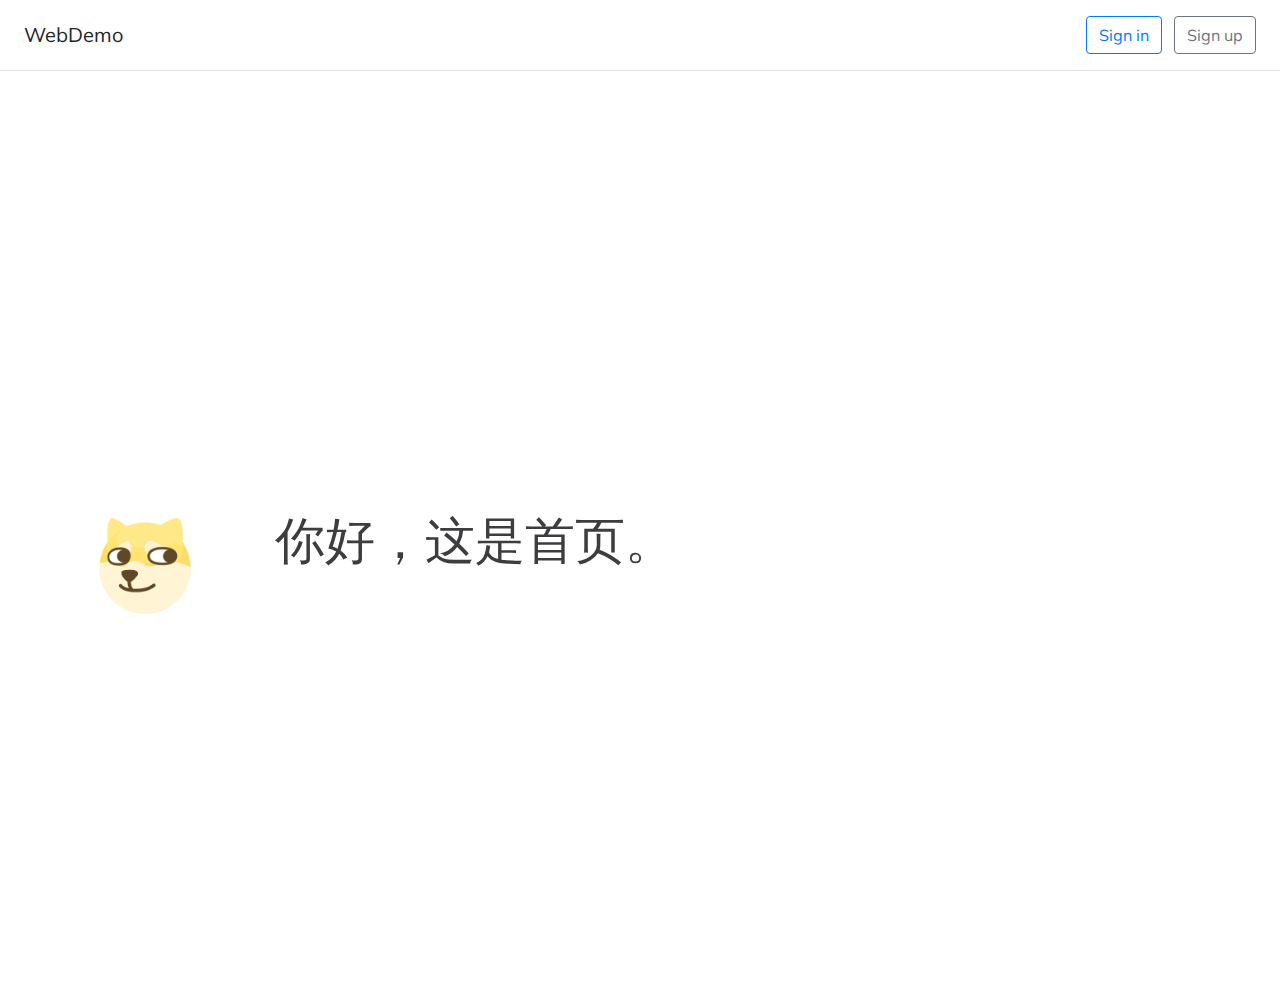
<file: website/index.html>
<!--
 * @Author       : mark
 * @Date         : 2020-06-30
 * @copyleft GPL 2.0
-->
<!DOCTYPE html>
<html lang="en">

<head>

  <meta charset="UTF-8">

  <title>WenDemo-首页</title>
  <link rel="icon" href="images/favicon.ico">
  <link rel="stylesheet" href="css/bootstrap.min.css">
  <link rel="stylesheet" href="css/animate.css">
  <link rel="stylesheet" href="css/magnific-popup.css">
  <link rel="stylesheet" href="css/font-awesome.min.css">

  <!-- Main css -->
  <link rel="stylesheet" href="css/style.css">

</head>

<body data-spy="scroll" data-target=".navbar-collapse" data-offset="50">
  
  <div class="d-flex flex-column flex-md-row align-items-center p-3 px-md-4 mb-3 bg-white border-bottom shadow-sm">
    <h5 class="my-0 mr-md-auto font-weight-normal">WebDemo</h5>
    <nav class="my-2 my-md-0 mr-md-3">
      <!-- <a class="p-2 text-dark" href="#">Features</a>
      <a class="p-2 text-dark" href="#">Enterprise</a> -->
      <!-- <a class="p-2 text-dark" href="#">Pricing</a> -->
    </nav>
    <a class="btn btn-outline-primary" href="/login">Sign in</a>
    <div>&nbsp;&nbsp;&nbsp;</div>
    <a class="btn btn-outline-secondary" href="/register">Sign up</a>
  </div>

  <!-- HOME SECTION -->
  <section id="home">
    <div class="container">
      <div class="row">

        <div class="col-md-offset-1 col-md-2 col-sm-3">
          <img src="images/profile-image.GIF" class="wow fadeInUp img-responsive" data-wow-delay="0.2s"
            alt="about image">
        </div>
        <div class="col-md-8 col-sm-8">
          <h1 class="wow fadeInUp" data-wow-delay="0.6s">你好，这是首页。</h1>
        </div>
      </div>
    </div>
  </section>

  <!-- SCRIPTS -->
  <script src="js/jquery.js"></script>
  <script src="js/bootstrap.min.js"></script>
  <script src="js/smoothscroll.js"></script>
  <script src="js/jquery.magnific-popup.min.js"></script>
  <script src="js/magnific-popup-options.js"></script>
  <script src="js/wow.min.js"></script>
  <script src="js/custom.js"></script>
</body>

</html>
</file>
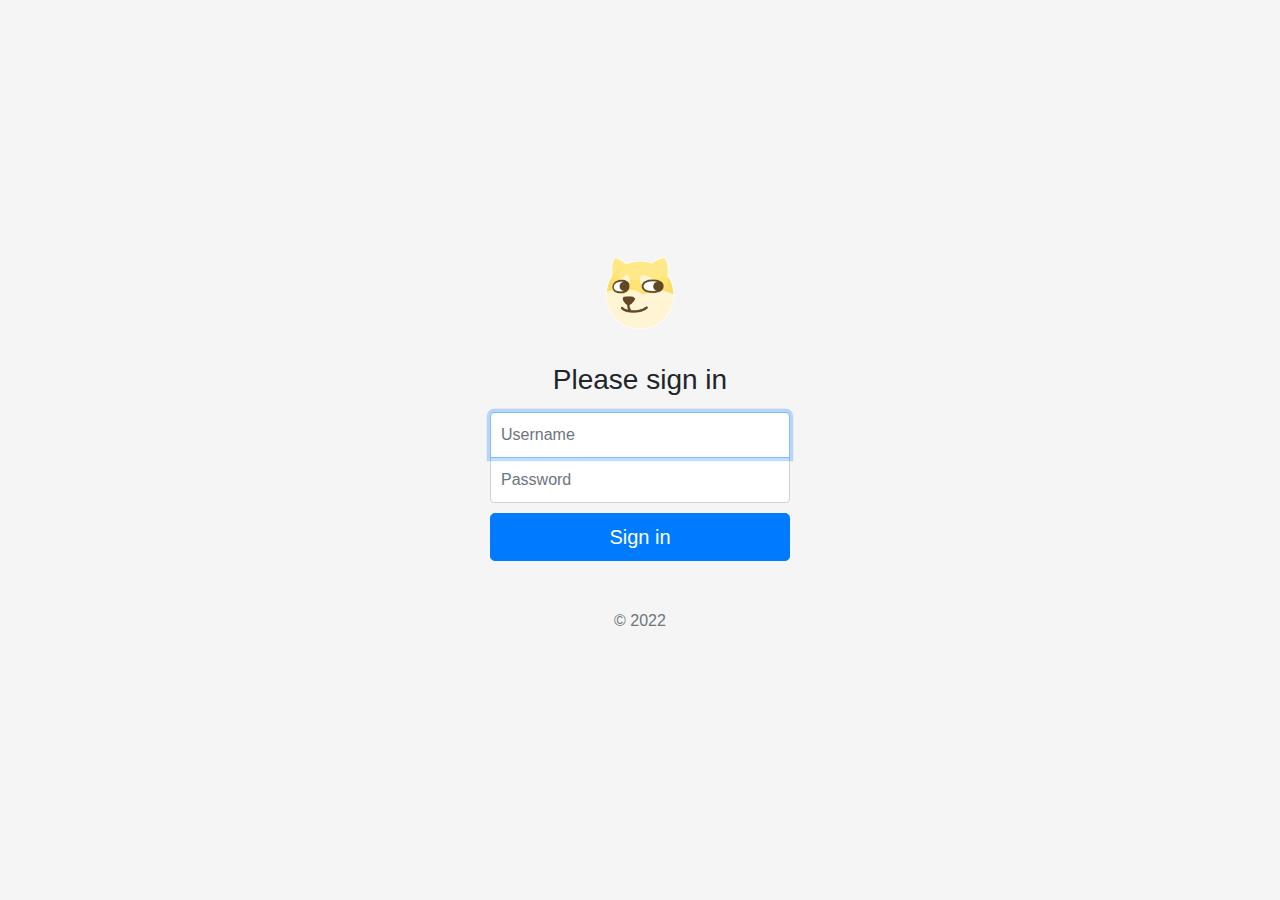
<file: website/login.html>
<!DOCTYPE html>
<!-- saved from url=(0051)https://getbootstrap.com/docs/4.0/examples/sign-in/ -->
<html lang="en">

<head>
  <meta http-equiv="Content-Type" content="text/html; charset=UTF-8">

  <title>WebDemo</title>
  <link rel="icon" href="images/favicon.ico">

  <link rel="canonical" href="https://getbootstrap.com/docs/4.0/examples/sign-in/">

  <!-- Bootstrap core CSS -->
  <link href="./css/bootstrap.min.css" rel="stylesheet">

  <!-- Custom styles for this template -->
  <link href="./css/signin.css" rel="stylesheet">
</head>

<body class="text-center">

  <form class="form-signin" action="login" method="post">
    <img class="mb-4" src="./images/profile-image.GIF" alt="" width="88" height="88">
    <h1 class="h3 mb-3 font-weight-normal">Please sign in</h1>
    <input type="text" name="username" class="form-control" placeholder="Username" required="" autofocus="">

    <input type="password" name="password" class="form-control" placeholder="Password" required="">

    <button class="btn btn-lg btn-primary btn-block" type="submit">Sign in</button>

    <p class="mt-5 mb-3 text-muted">© 2022</p>
  </form>

</body>

</html>
</file>
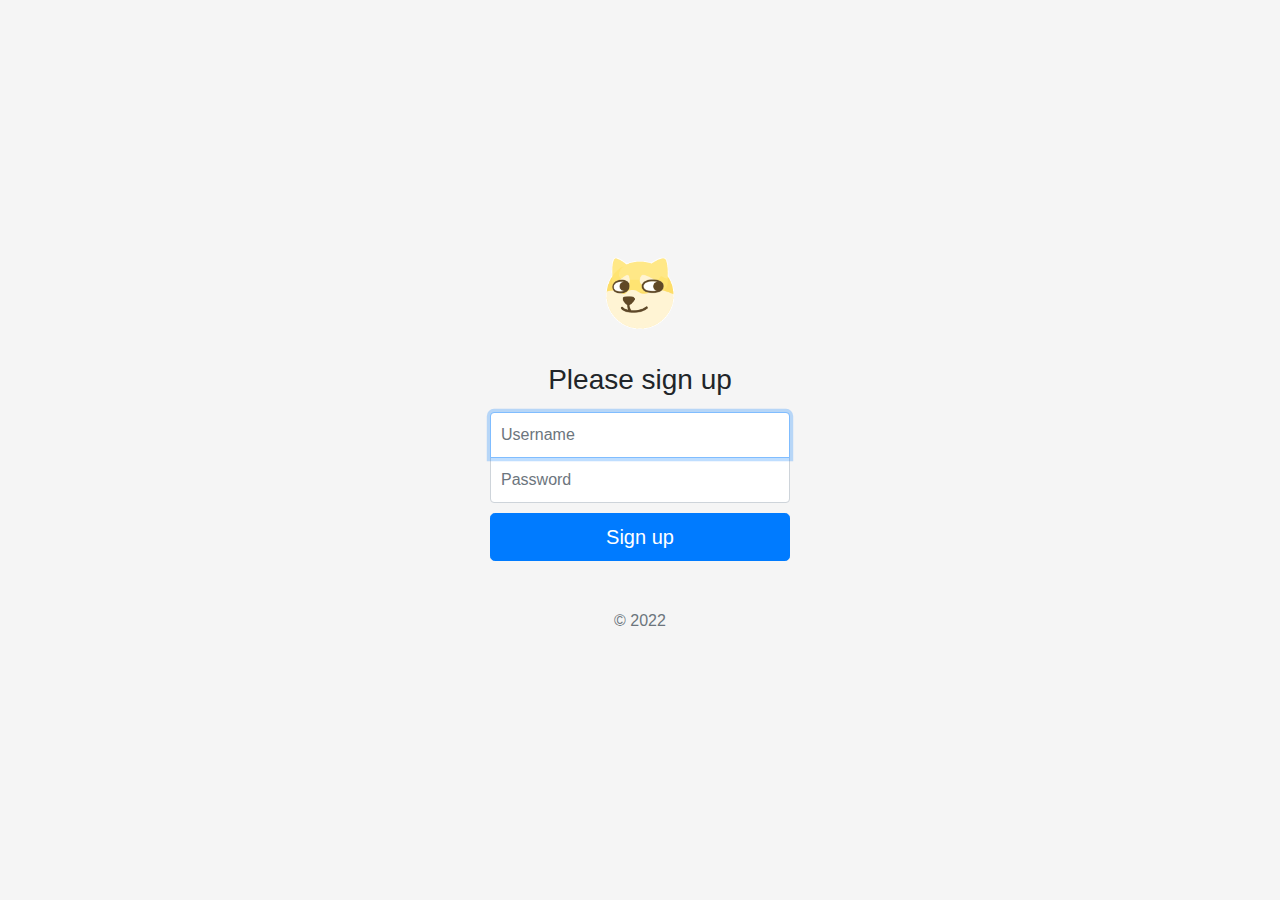
<file: website/register.html>
<!DOCTYPE html>
<!-- saved from url=(0051)https://getbootstrap.com/docs/4.0/examples/sign-in/ -->
<html lang="en">

<head>
  <meta http-equiv="Content-Type" content="text/html; charset=UTF-8">

  <title>WebDemo</title>
  <link rel="icon" href="images/favicon.ico">

  <!-- Bootstrap core CSS -->
  <link href="./css/bootstrap.min.css" rel="stylesheet">

  <!-- Custom styles for this template -->
  <link href="./css/signin.css" rel="stylesheet">
</head>

<body class="text-center">

  <form class="form-signin" action="register" method="post">
    <img class="mb-4" src="./images/profile-image.GIF" alt="" width="88" height="88">
    <h1 class="h3 mb-3 font-weight-normal">Please sign up</h1>
    <input type="text" name="username" class="form-control" placeholder="Username" required="" autofocus="">

    <input type="password" name="password" class="form-control" placeholder="Password" required="">

    <button class="btn btn-lg btn-primary btn-block" type="submit">Sign up</button>

    <p class="mt-5 mb-3 text-muted">© 2022</p>
  </form>

</body>

</html>
</file>
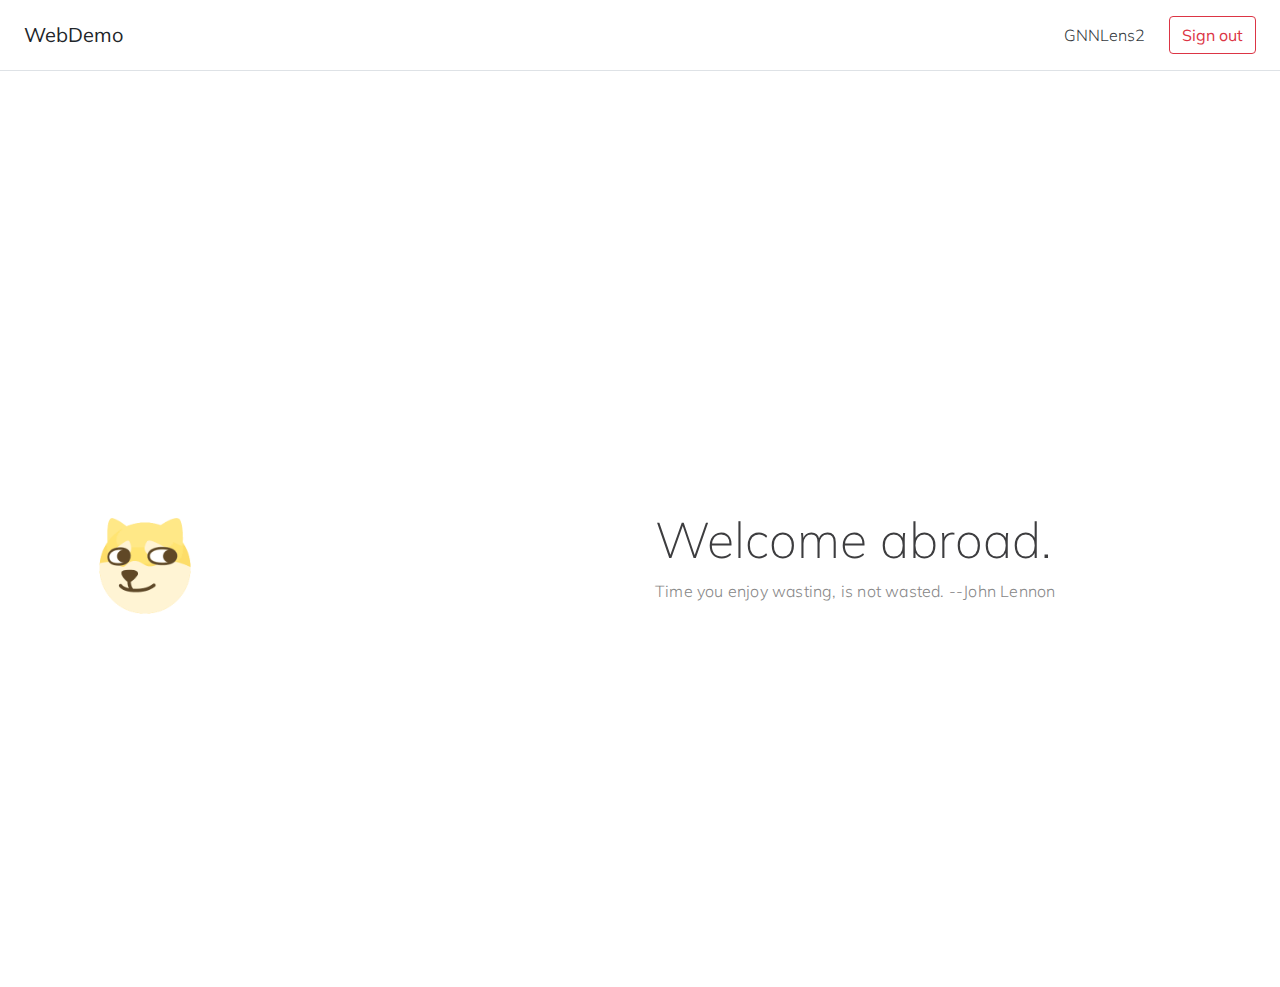
<file: website/welcome.html>
<!DOCTYPE html>
<html lang="en">

<head>
  <meta charset="UTF-8">
  <title>WebDemo</title>
  <link rel="icon" href="images/favicon.ico">
  <link rel="stylesheet" href="css/bootstrap.min.css">
  <link rel="stylesheet" href="css/animate.css">
  <link rel="stylesheet" href="css/magnific-popup.css">
  <link rel="stylesheet" href="css/font-awesome.min.css">
  <!-- Main css -->
  <link rel="stylesheet" href="css/style.css">

</head>

<body data-spy="scroll" data-target=".navbar-collapse" data-offset="50">

  <div class="d-flex flex-column flex-md-row align-items-center p-3 px-md-4 mb-3 bg-white border-bottom shadow-sm">
    <h5 class="my-0 mr-md-auto font-weight-normal">WebDemo</h5>
    <nav class="my-2 my-md-0 mr-md-3">
      <a class="p-2 text-dark" href="http://10.201.249.201:7777">GNNLens2</a>
      <!-- <a class="p-2 text-dark" href="#">Enterprise</a> -->
    </nav>
    <a class="btn btn-outline-danger" href="/">Sign out</a>
  </div>

  <!-- HOME SECTION -->
  <section id="home">
    <div class="container">
      <div class="row">
        <div class="col-sm">
          <img src="images/profile-image.GIF" class="wow fadeInUp img-responsive img-circle" data-wow-delay="0.2s"
            alt="about image">
        </div>

        <div class="col-sm text-left">
          <h1 class="wow fadeInUp" data-wow-delay="0.6s">Welcome abroad.</h1>
          <p class="wow fadeInUp" data-wow-delay="0.6s">Time you enjoy wasting, is not wasted. --John Lennon</p>
          <!-- <p><a class="btn btn-lg btn-primary" href="#" role="button">Sign up today</a></p> -->
        </div>
      </div>
    </div>
  </section>


  <!-- SCRIPTS -->
  <script src="js/jquery.js"></script>
  <script src="js/bootstrap.min.js"></script>
  <script src="js/smoothscroll.js"></script>
  <script src="js/jquery.magnific-popup.min.js"></script>
  <script src="js/magnific-popup-options.js"></script>
  <script src="js/wow.min.js"></script>
  <script src="js/custom.js"></script>
</body>

</html>
</file>
<file: website/css/style.css>
@import url('https://fonts.googleapis.com/css?family=Muli:200,300,400');

body {
  background: #ffffff;
  font-family: 'Muli', sans-serif;
  font-style: normal;
  font-weight: 300;
  overflow-x: hidden;
}

html,
body {
  width: 100%;
  height: 100%;
}

input {
  outline-style: none;
  border: 1px solid #ccc;
  border-radius: 3px;
  padding: 14px 14px;
  width: 320px;
  font-size: 24px;
}



/*---------------------------------------
  Typorgraphy              
-----------------------------------------*/

h1,
h2,
h3,
h4,
h5,
h6 {
  font-style: normal;
  font-weight: 200;
  letter-spacing: 0px;
}

h1 {
  color: #3d3d3f;
  font-size: 50px;
  line-height: normal;
}

h2 {
  color: #575757;
  font-size: 40px;
  line-height: 52px;
  margin-top: 0px;
}

h4 {
  color: #797979;
  font-size: 18px;
  font-weight: normal;
}

p {
  color: #878787;
  font-size: 16px;
  font-weight: 300;
  line-height: 25px;
  letter-spacing: 0.2px;
}

strong,
span {
  color: #878787;
  font-weight: normal;
}



/*---------------------------------------
  Buttons               
-----------------------------------------*/

.section-btn {
  background: #d7b065;
  border: none;
  border-radius: 50px;
  color: #ffffff;
  font-size: 13px;
  font-weight: bold;
  letter-spacing: 1.6px;
  padding: 14px 32px 18px 32px;
  margin-top: 32px;
  -webkit-transition: all ease-in-out 0.4s;
  transition: all ease-in-out 0.4s;
}

.section-btn:focus,
.section-btn:hover {
  background: #000000;
  color: #ffffff;
}

.copyrights {
  text-indent: -9999px;
  height: 0;
  line-height: 0;
  font-size: 0;
  overflow: hidden;
}

/*---------------------------------------
    General               
-----------------------------------------*/

html {
  -webkit-font-smoothing: antialiased;
}

a {
  color: #575757;
  -webkit-transition: 0.5s;
  transition: 0.5s;
  text-decoration: none !important;
}

a:hover,
a:active,
a:focus {
  color: #000000;
  outline: none;
}

* {
  -webkit-box-sizing: border-box;
  box-sizing: border-box;
}

*:before,
*:after {
  -webkit-box-sizing: border-box;
  box-sizing: border-box;
}

.section-title {
  margin: 0;
  padding-bottom: 32px;
}

#about,
#work,
#contact {
  position: relative;
  padding-top: 80px;
  padding-bottom: 80px;
}

#about img,
#team img {
  border-radius: 5px;
}

#work {
  border-top: 1px solid #f0f0f0;
  border-bottom: 1px solid #f0f0f0;
}

#contact {
  text-align: center;
}



/*---------------------------------------
  Pre loader section              
-----------------------------------------*/

.preloader {
  position: fixed;
  top: 0;
  left: 0;
  width: 100%;
  height: 100%;
  z-index: 99999;
  display: flex;
  flex-flow: row nowrap;
  justify-content: center;
  align-items: center;
  background: none repeat scroll 0 0 #ffffff;
}

.spinner {
  border: 1px solid transparent;
  border-radius: 5px;
  position: relative;
}

.spinner:before {
  content: '';
  box-sizing: border-box;
  position: absolute;
  top: 50%;
  left: 50%;
  width: 65px;
  height: 65px;
  margin-top: -10px;
  margin-left: -10px;
  border-radius: 50%;
  border: 1px solid #000000;
  border-top-color: #f9f9f9;
  animation: spinner .9s linear infinite;
}

@-webkit-@keyframes spinner {
  to {
    transform: rotate(360deg);
  }
}

@keyframes spinner {
  to {
    transform: rotate(360deg);
  }
}



/*---------------------------------------
  Navigation section              
-----------------------------------------*/

.custom-navbar {
  border: none;
  margin-bottom: 0;
  background-color: #ffffff;
  padding-top: 22px;
}

.custom-navbar .navbar-brand {
  color: #444;
  font-weight: normal;
  font-size: 20px;
}

.custom-navbar .nav li a {
  font-size: 12px;
  font-weight: normal;
  color: #656565;
  letter-spacing: 1px;
  -webkit-transition: all ease-in-out 0.4s;
  transition: all ease-in-out 0.4s;
  padding: 0;
  margin: 15px;
}

.custom-navbar .navbar-nav>li>a:hover,
.custom-navbar .navbar-nav>li>a:focus {
  background-color: transparent;
  color: #454545;
}

.custom-navbar .navbar-nav li a:after {
  content: "";
  position: absolute;
  display: block;
  width: 0px;
  height: 2px;
  margin: auto;
  background: transparent;
  transition: width .3s ease, background-color .3s ease;
}

.custom-navbar .navbar-nav li a:hover:after,
.custom-navbar .nav li.active>a:after {
  background: #000000;
  color: #ffffff;
  width: 100%;
}

.custom-navbar .nav li.active>a {
  background-color: transparent;
  color: #454545;
}

.custom-navbar .navbar-toggle {
  border: none;
  padding-top: 12px;
}

.custom-navbar .navbar-toggle {
  background-color: transparent;
}

.custom-navbar .navbar-toggle .icon-bar {
  background: #000000;
  border-color: transparent;
}

@media(min-width:768px) {
  .custom-navbar {
    border-bottom: 0;
    background: 0 0;
  }

  .custom-navbar.top-nav-collapse {
    background: #ffffff;
    box-shadow: 0 40px 100px rgba(0, 0, 0, .2);
    padding: 10px 0;
  }

}



/*---------------------------------------
  Home section              
-----------------------------------------*/

#home {
  display: -webkit-box;
  display: -webkit-flex;
  display: -ms-flexbox;
  display: flex;
  -webkit-box-align: center;
  -webkit-align-items: center;
  -ms-flex-align: center;
  align-items: center;
  height: 100vh;
  position: relative;
  padding-top: 62px;
}

#home img {
  width: 120px;
  height: 120px;
}


/*---------------------------------------
  About section              
-----------------------------------------*/

#about .section-title {
  padding-bottom: 16px;
}

#about .col-md-4 a {
  width: 100px;
  height: 100px;
  display: inline-block;
  margin: 6px 6px 0px 0;
}

#about .about-thumb {
  margin-top: 22px;
}

#about .about-thumb strong {
  font-weight: normal;
  display: block;
  padding-top: 4px;
}



/*---------------------------------------
  Skill section              
-----------------------------------------*/

#skill {
  border-top: 1px solid #f0f0f0;
  padding-top: 80px;
  padding-bottom: 60px;
}

.skill-thumb strong,
.skill-thumb span {
  color: #575757;
  font-size: 16px;
  padding-bottom: 8px;
  display: inline-block;
}

.skill-thumb .progress {
  background: #ffffff;
  border-radius: 5px;
  box-shadow: none;
  height: 4px;
}

.skill-thumb .progress-bar-primary {
  background: #3d3d3f;
}



/*---------------------------------------
  Work section              
-----------------------------------------*/

#work .work-thumb {
  border-radius: 5px;
  margin-bottom: 15px;
  padding: 0;
  overflow: hidden;
  position: relative;
  top: 0;
  -webkit-transition: all ease-in-out 0.4s;
  transition: all ease-in-out 0.4s;
}

#work .work-thumb:hover {
  background: #ffffff;
  box-shadow: 0px 16px 22px 0px rgba(90, 91, 95, 0.3);
  top: -5px;
}

#work .work-thumb img {
  border-radius: 5px;
}



/*---------------------------------------
  Contact section              
-----------------------------------------*/

#contact .form-control {
  border-radius: 0px;
  border-color: #f0f0f0;
  box-shadow: none;
  font-size: 16px;
  margin-top: 12px;
  margin-bottom: 12px;
  -webkit-transition: all ease-in-out 0.4s;
  transition: all ease-in-out 0.4s;
}

#contact .form-control:focus {
  border-bottom: 2px solid #999999;
}

#contact input {
  height: 55px;
  border: none;
  border-bottom: 1px solid #f0f0f0;
}

#contact button#submit {
  background: #000000;
  border: none;
  border-radius: 50px;
  color: #ffffff;
  font-weight: 300;
  height: 55px;
  padding-bottom: 10px;
  margin-top: 24px;
}

#contact button#submit:hover {
  background: #d7b065;
  color: #ffffff;
}



/*---------------------------------------
  Social icon             
-----------------------------------------*/

.social-icon {
  position: relative;
  padding: 0;
  margin: 0;
}

.social-icon li {
  display: inline-block;
  list-style: none;
}

.social-icon li a {
  background: #292929;
  border-radius: 100%;
  color: #ffffff;
  cursor: pointer;
  font-size: 16px;
  text-decoration: none;
  transition: all 0.4s ease-in-out;
  width: 30px;
  height: 30px;
  line-height: 30px;
  text-align: center;
  vertical-align: middle;
  position: relative;
  margin: 20px 6px 10px 6px;
}

.social-icon li a:hover {
  background: #d7b065;
  transform: scale(1.1);
}


/*---------------------------------------
  Mobile Responsive styles              
-----------------------------------------*/

@media (min-width: 768px) and (max-width: 1024px) {
  #home {
    height: 50vh;
  }
}

@media (min-width: 667px) and (max-width: 767px) {
  #home {
    height: 140vh;
  }
}

@media (min-width: 568px) and (max-width: 665px) {
  #home {
    height: 190vh;
  }
}

@media (max-width: 980px) {

  h1 {
    font-size: 33px;
  }

  #work .work-thumb {
    margin-top: 30px;
  }

}


@media (max-width: 768px) {

  h1 {
    font-size: 30px;
    line-height: normal;
  }

  h2 {
    font-size: 30px;
  }

  .custom-navbar {
    background-color: #ffffff;
    box-shadow: 0 40px 100px rgba(0, 0, 0, .2);
    padding-top: 0px;
    padding-bottom: 5px;
  }

  .custom-navbar .nav {
    padding-bottom: 10px;
  }

  .custom-navbar .nav li a {
    display: inline-block;
    margin-bottom: 5px;
  }

}


@media (max-width: 580px) {

  #about .about-thumb {
    margin-top: 0px;
  }

  .about-thumb .social-icon {
    margin-bottom: 15px;
  }

}


@media (max-width: 357px) {

  h1 {
    font-size: 28px;
  }

  #about .col-md-4 a {
    width: 85px;
    height: 85px;
  }

}
</file>
<file: website/css/signin.css>
html,
body {
  height: 100%;
}

body {
  display: -ms-flexbox;
  display: -webkit-box;
  display: flex;
  -ms-flex-align: center;
  -ms-flex-pack: center;
  -webkit-box-align: center;
  align-items: center;
  -webkit-box-pack: center;
  justify-content: center;
  padding-top: 40px;
  padding-bottom: 40px;
  background-color: #f5f5f5;
}

.form-signin {
  width: 100%;
  max-width: 330px;
  padding: 15px;
  margin: 0 auto;
}
.form-signin .checkbox {
  font-weight: 400;
}
.form-signin .form-control {
  position: relative;
  box-sizing: border-box;
  height: auto;
  padding: 10px;
  font-size: 16px;
}
.form-signin .form-control:focus {
  z-index: 2;
}
.form-signin input[type="text"] {
  margin-bottom: -1px;
  border-bottom-right-radius: 0;
  border-bottom-left-radius: 0;
}
.form-signin input[type="password"] {
  margin-bottom: 10px;
  border-top-left-radius: 0;
  border-top-right-radius: 0;
}
</file>
